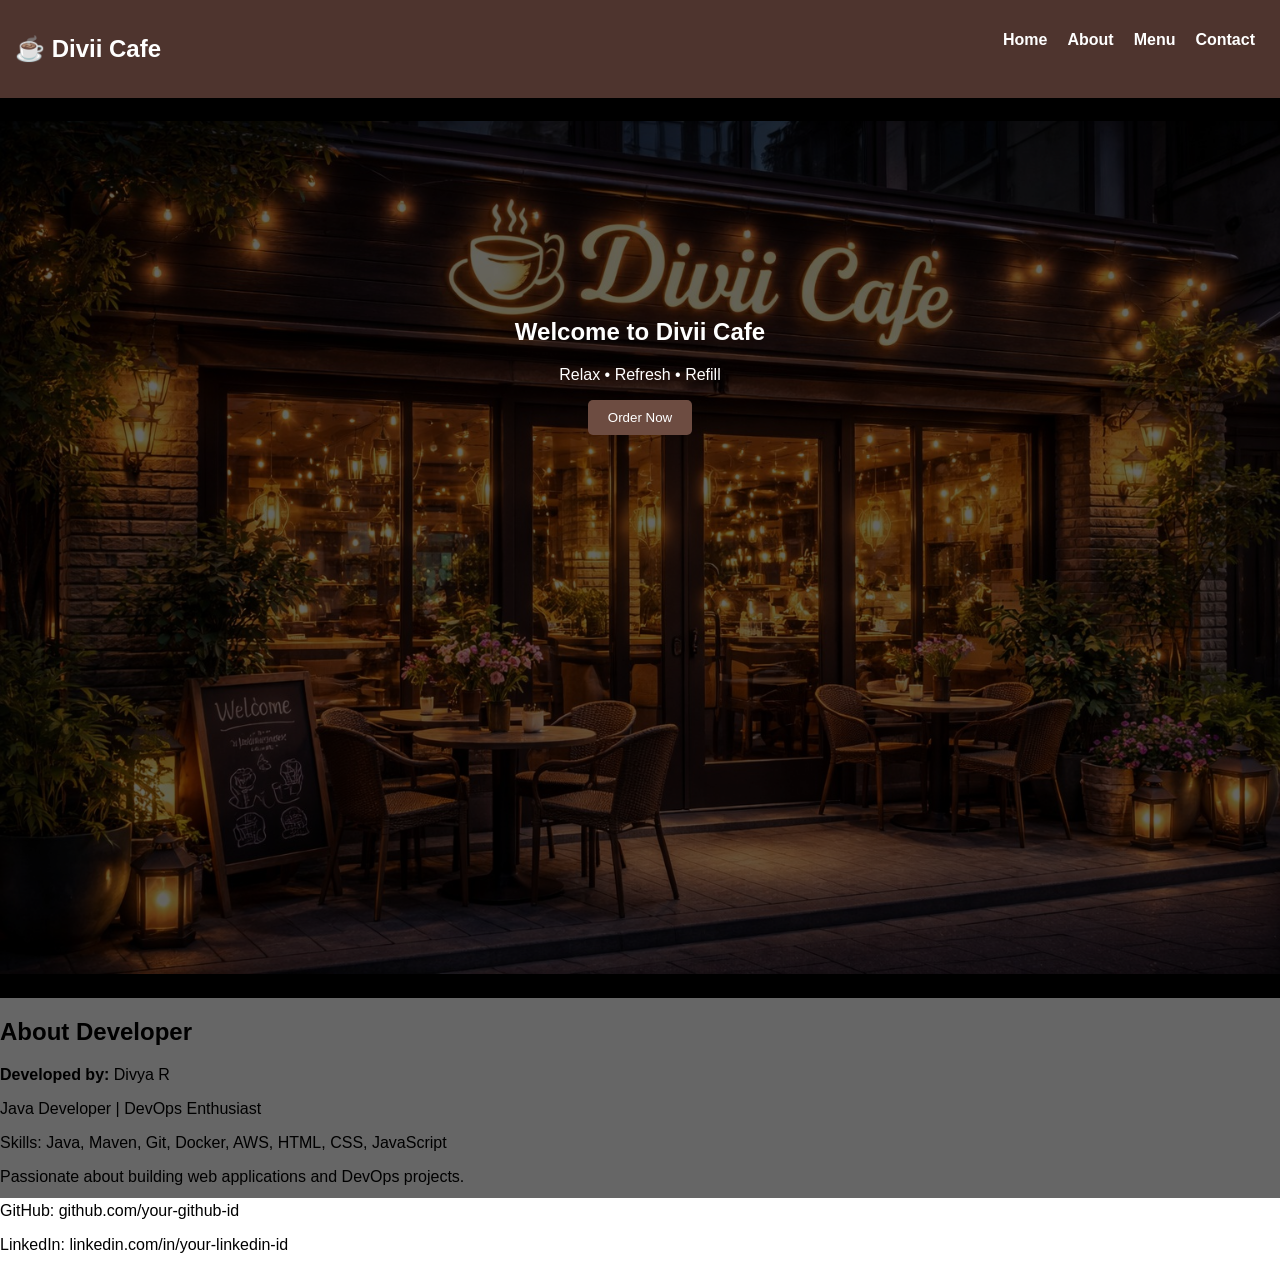
<file: target/divii-cafe-1.0/index.html>
<!DOCTYPE html>
<html>
<head>
    <title>Divii Cafe</title>
    <link rel="stylesheet" href="CSS/style.css">
</head>

<body>

    <!-- Navbar -->
    <nav class="navbar">
        <h1>☕ Divii Cafe</h1>

        <ul>
            <li><a href="index.html">Home</a></li>
            <li><a href="about.html">About</a></li>
            <li><a href="menu.html">Menu</a></li>
            <li><a href="contact.html">Contact</a></li>
        </ul>
    </nav>

    <!-- Home Section -->
    <section class="home-bg">
        <div class="overlay">
            <h2>Welcome to Divii Cafe</h2>

            <p>Relax • Refresh • Refill</p>

            <button onclick="orderNow()">Order Now</button>
        </div>
    </section>

    <!-- Developer Portfolio Section -->
    <section class="developer-section">

        <h2>About Developer</h2>

        <p>
            <strong>Developed by:</strong> Divya R
        </p>

        <p>
            Java Developer | DevOps Enthusiast
        </p>

        <p>
            Skills: Java, Maven, Git, Docker, AWS, HTML, CSS, JavaScript
        </p>

        <p>
            Passionate about building web applications and DevOps projects.
        </p>

        <p>
            GitHub: github.com/your-github-id
        </p>

        <p>
            LinkedIn: linkedin.com/in/your-linkedin-id
        </p>

    </section>

    <!-- JavaScript -->
    <script src="JS/script.js"></script>

</body>
</html>
</file>
<file: target/divii-cafe-1.0/CSS/style.css>
body{
margin:0;
font-family:'Segoe UI',sans-serif;
}

/* NAVBAR */
.navbar{
background:#4e342e;
color:white;
display:flex;
justify-content:space-between;
padding:15px;
}

ul{
list-style:none;
display:flex;
}

li{
margin:0 10px;
}

a{
color:white;
text-decoration:none;
font-weight:bold;
}

/* HOME PAGE */
.home-bg{
height:100vh;
background-image:url("../images/homebg.jpg");
background-size:contain;
background-repeat:no-repeat;
background-position:center;
background-color:black;
position:relative;
}

.overlay{
background:rgba(0,0,0,0.6);
height:100%;
text-align:center;
color:white;
padding-top:200px;
}

/* ABOUT PAGE */
.about-bg{
height:100vh;
background-image:url("../images/aboutbg.jpg");
background-size:contain;
background-repeat:no-repeat;
background-position:center;
background-color:black;
display:flex;
justify-content:center;
align-items:center;
}

.about-content{
text-align:center;
color:#f5f5f5;
padding:20px;
text-shadow:2px 2px 6px black;
width:70%;
}

.about-content h2{
font-size:40px;
color:#fff8e1;
}

.about-content p{
font-size:18px;
line-height:1.6;
}

/* MENU PAGE */
.menu-bg{
height:100vh;
background-image:url("../images/menubg.jpg");
background-size:contain;
background-repeat:no-repeat;
background-position:center;
background-color:black;
padding-top:50px;
text-align:center;
color:white;
}

.menu-container{
display:flex;
justify-content:center;
flex-wrap:wrap;
}

.card{
background:white;
margin:20px;
padding:10px;
width:250px;
border-radius:10px;
box-shadow:0 4px 8px gray;
transition:0.4s;
}

.card img{
width:100%;
height:150px;
border-radius:10px;
transition:0.4s;
}

.card:hover img{
transform:scale(1.2);
}

.card:hover{
transform:translateY(-10px);
box-shadow:0 8px 16px black;
}

/* CONTACT PAGE */
.contact-bg{
height:100vh;
background-image:url("../images/contactbg.jpg");
background-size:contain;
background-repeat:no-repeat;
background-position:center;
background-color:black;
}

/* CONTACT FORM */
input,textarea{
width:250px;
padding:8px;
border-radius:5px;
border:1px solid gray;
}

button{
padding:10px 20px;
background:#6d4c41;
color:white;
border:none;
cursor:pointer;
border-radius:5px;
}
</file>
